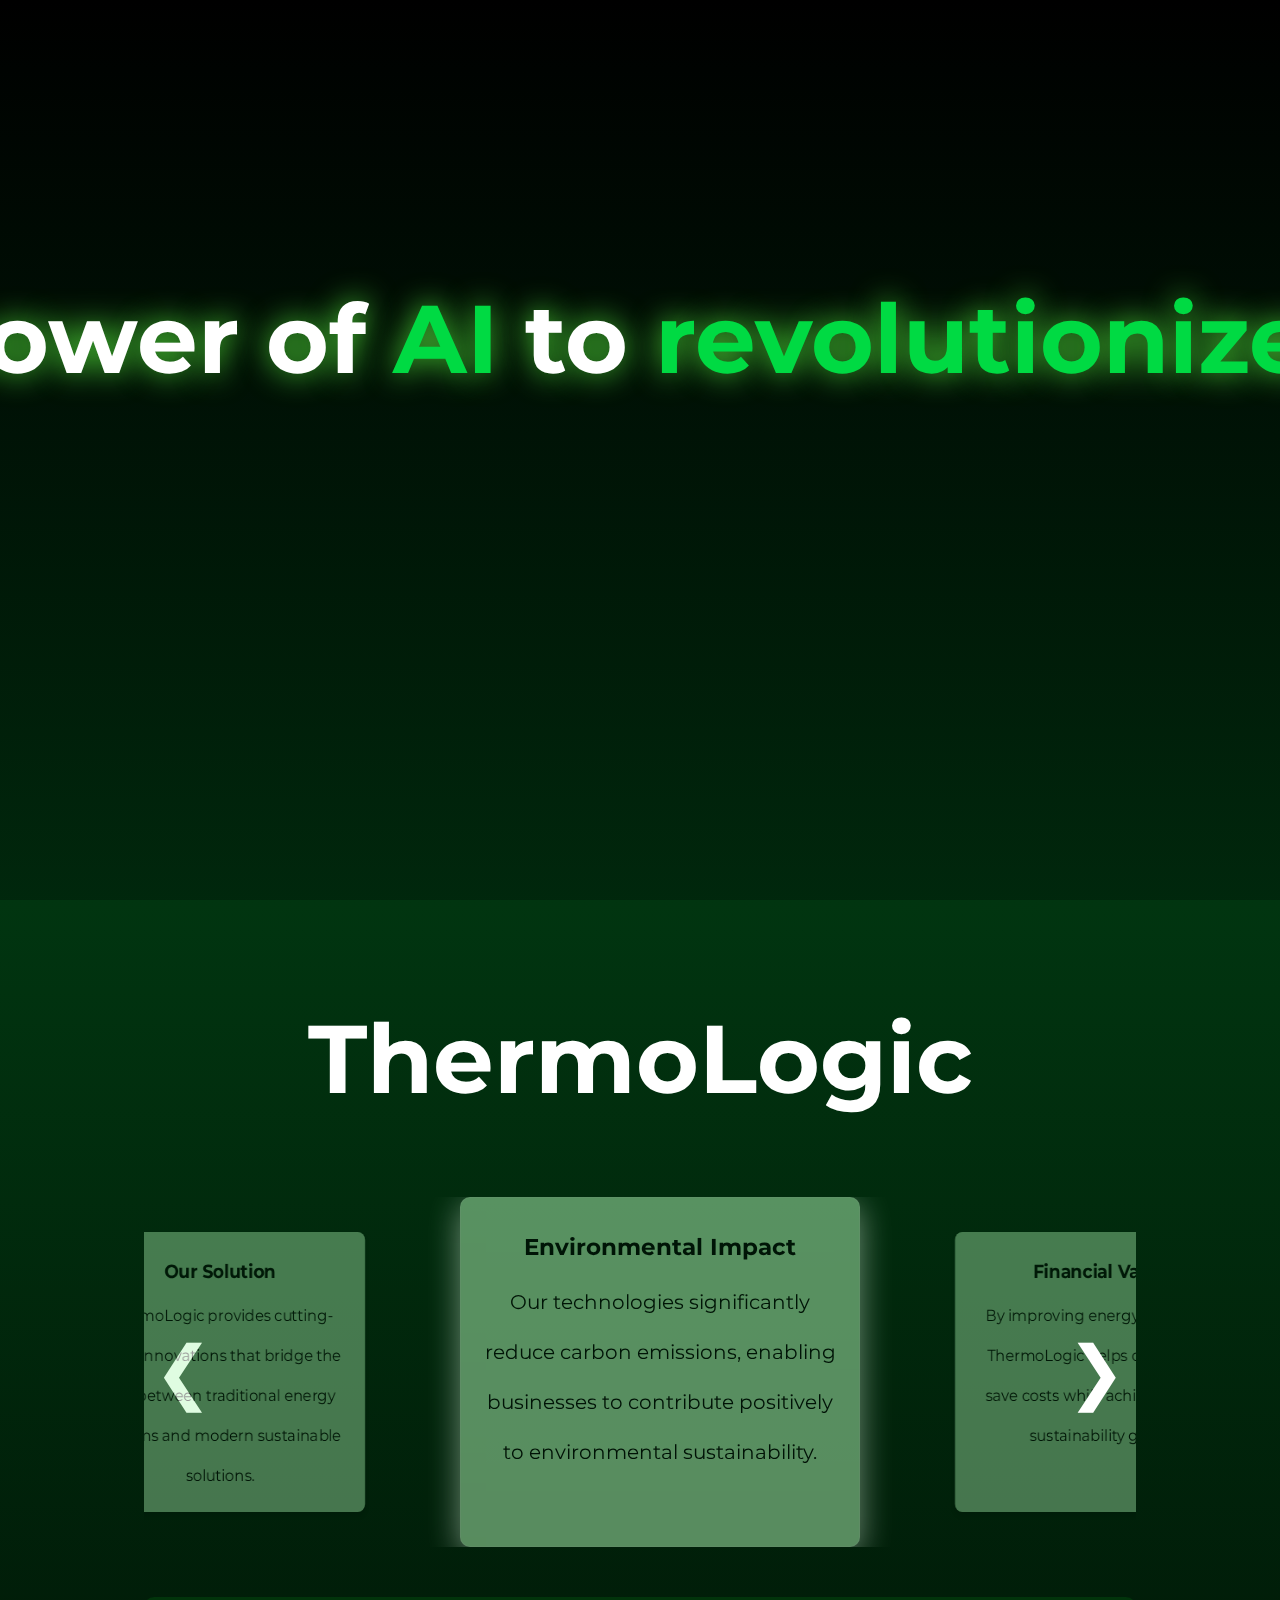
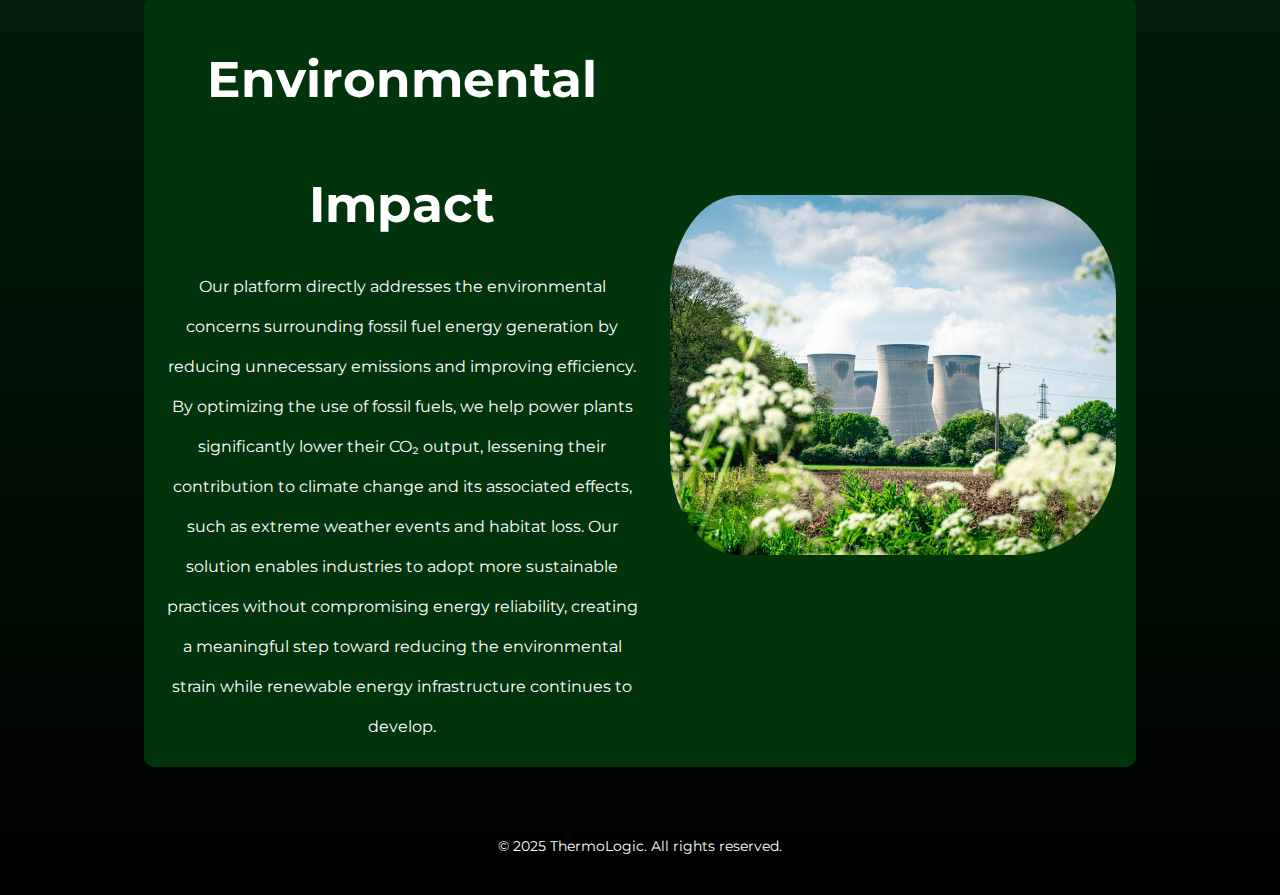
<file: index.html>
<!DOCTYPE html>
<html lang="en">
<head>
  <meta charset="UTF-8">
  <meta name="viewport" content="width=device-width, initial-scale=1.0">
  <link href='https://fonts.googleapis.com/css?family=Montserrat' rel='stylesheet'>
  <title>ThermoLogic Home</title>
  <style>
    * {
      margin: 0;
      padding: 0;
      box-sizing: border-box;
    }

    .logo {
  display: flex;
  align-items: center;
}

.logo img {
  width: 50px; /* Adjust the size of the logo */
  height: auto;
  margin-right: 10px; /* Space between the logo and text */
}

    .glow {
  font-size: 80px;
  color: #fff;
  text-align: center;
  animation: glow 1s ease-in-out infinite alternate;
}

@-webkit-keyframes glow {
    from {
    text-shadow: 0 0 5px #fff, 0 0 10px #fff, 0 0 25px #00e641, 0 0 30px #09712b, 0 0 35px #074a12, 0 0 40px #79e6aa, 0 0 50px #1b933f;
  }
  to {
    text-shadow: 0 0 15px #fff, 0 0 20px #fff, 0 0 30px #00e641, 0 0 40px #09712b, 0 0 45px #074a12, 0 0 50px #79e6aa, 0 0 60px #1b933f;
  }
}

@keyframes glow {
    from {
    text-shadow: 0 0 5px #fff, 0 0 10px #fff, 0 0 25px #00e641, 0 0 30px #09712b, 0 0 35px #074a12, 0 0 40px #79e6aa, 0 0 50px #1b933f;
  }
  to {
    text-shadow: 0 0 15px #fff, 0 0 20px #fff, 0 0 30px #00e641, 0 0 40px #09712b, 0 0 45px #074a12, 0 0 50px #79e6aa, 0 0 60px #1b933f;
  }
}
    body {
      font-family: Montserrat, sans-serif;
      color: white;
      background: linear-gradient(180deg, #000000, #016d22
      );
      overflow-x: hidden;
      scroll-behavior: smooth;
    }
    
    h2 {
        font-size: 50px; /* Adjust this value as needed */

    }
    .main-section {
      text-align: center;
      padding: 100px 20px;
      overflow: hidden;
      height: 100vh;
      display: flex;
      flex-direction: column;
      justify-content: center;
      align-items: center;
    }

    .main-section h1 {
      font-size: 130px;
      font-weight: bold;
      white-space: nowrap;
      display: inline-block;
      animation: slide 15s linear infinite;
      text-shadow: 0 0 30px #4cd137;
    }

    @keyframes slide {
      0% {
        transform: translateX(100%);
      }
      100% {
        transform: translateX(-100%);
      }
    }

    .main-section .arrow {
      font-size: 150px;
      margin-top: 40px;
      opacity: 0;
      cursor: pointer;
      animation: fadeIn 2s ease-in forwards, bounce 2s infinite;
      animation-delay: 5s;
      color: #00da43;
      text-shadow: 0 0 20px rgba(227, 255, 237, 0.8);
    }

    @keyframes fadeIn {
      to {
        opacity: 1;
      }
    }

    @keyframes bounce {
      0%, 100% {
        transform: translateY(0);
      }
      50% {
        transform: translateY(-15px);
      }
    }

    .info-section {
      background: linear-gradient(180deg, #013510, #000000 );
      color: white;
      padding: 20px;
    }

    header {
      position: fixed;
      top: 0;
      left: 0;
      width: 100%;
      display: flex;
      justify-content: space-between;
      align-items: center;
      padding: 20px 50px;
      background-color: rgba(0, 0, 0, 1);
      z-index: 1000;
      transition: opacity 0.5s ease;
      opacity: 0;
    }

    header.visible {
      opacity: 1;
    }

    header .logo {
      font-size: 24px;
      font-weight: bold;
      color: white;
    }

    nav ul {
      display: flex;
      list-style: none;
    }

    nav ul li {
      margin: 0 15px;
    }

    nav ul li a {
      text-decoration: none;
      color: white;
      font-weight: 500;
    }

    .cta-button {
      padding: 10px 20px;
      background-color: #dd75a4;
      color: white;
      border: none;
      border-radius: 5px;
      cursor: pointer;
      font-weight: bold;
    }

    .carousel-container {
      display: flex;
      overflow: hidden;
      justify-content: center;
      align-items: center;
      margin: 50px auto;
      perspective: 1200px;
      width: 80%;
    }

    .carousel-wrapper {
      display: flex;
      transition: transform 0.5s ease;
      justify-content: center;
    }

    .carousel-item {
      width: 400px;
      height: 350px;
      margin: 0 20px;
      background: #b0f8b4;
      border-radius: 10px;
      padding: 20px;
      color: black;
      line-height: 2.5;
      text-align: center;
      font-size: 20px;
      box-shadow: 0 4px 6px rgba(0, 0, 0, 0.3);
      transform: scale(0.8) rotateY(0deg);
      transition: transform 0.5s ease, opacity 0.5s ease;
      opacity: 0.4;
    }

    .carousel-item.active {
      transform: scale(1) rotateY(0deg);
      opacity: 0.5;
      background: #b0f8b4, 0.4;
        box-shadow: 0 8px 32px 0 #e0f6e2;
        backdrop-filter: blur( 10px );
        -webkit-backdrop-filter: blur( 10px );
        border-radius: 10px;
    border: 1px solid rgba( 255, 255, 255, 0.18 );
    }

    .carousel-item.prev {
      transform: scale(0.8) rotateY(-25deg);
    }

    .carousel-item.next {
      transform: scale(0.8) rotateY(25deg);
    }

    .carousel-control {
      position: absolute;
      top: 50%;
      transform: translateY(-50%);
      background: none;
      border: none;
      font-size: 70px;
      color: #ffffff;
      cursor: pointer;
    }

    .carousel-control.prev {
      left: 10px;
    }

    .carousel-control.next {
      right: 10px;
    }

    .info-box {
      margin: 50px auto;
      display: flex;
      align-items: center;
      justify-content: center;
      max-width: 80%;
      background: #01340b;
      border-radius: 10px;
      padding: 20px;
      color: white;
      text-align: center;
      opacity: 0;
      transform: translateY(20px);
      transition: opacity 0.5s ease, transform 0.5s ease;
      line-height: 2.5;
    }

    .info-box.visible {
      opacity: 1;
      transform: translateY(0);
    }

    .info-box img {
      max-width: 100%;
      border-radius: 10px;
    }

    .footer {
      text-align: center;
      padding: 20px;
      font-size: 14px;
    }

    .info-box img {
  width: 60vh; /* Set the desired width */
  height: 40vh; /* Set the desired height */
  object-fit: cover; /* Ensures the image maintains aspect ratio */
  border-radius: 100px;
  padding-left: 30px;
}

  </style>
  <script>
    function scrollToInfoSection() {
      const infoSection = document.querySelector('.info-section');
      const header = document.querySelector('header');
      if (infoSection) {
        infoSection.scrollIntoView({ behavior: 'smooth' });
        header.classList.add('visible');
      } else {
        console.error('Info section not found');
      }
    }

    document.addEventListener('DOMContentLoaded', () => {
      const wrapper = document.querySelector('.carousel-wrapper');
      const items = document.querySelectorAll('.carousel-item');
      const next = document.querySelector('.carousel-control.next');
      const prev = document.querySelector('.carousel-control.prev');
      const infoBox = document.querySelector('.info-box');
      const infoTitle = document.querySelector('.info-title');
      const infoDescription = document.querySelector('.info-description');
      const infoImage = document.querySelector('.info-image');

      if (!wrapper || !next || !prev || items.length === 0) {
        console.error('Required carousel elements not found.');
        return;
      }

      const infoContent = [
        {
          title: "Problem and Challenges",
          description: "Fossil fuels remain the dominant source of global electricity, accounting for over 60% of energy production in 2023. This reliance leads to approximately 34 billion tonnes of CO₂ emissions annually, which significantly contribute to climate change, environmental degradation, and biodiversity loss. The transition to renewable energy is necessary but far from feasible on a global scale due to technological limitations, insufficient infrastructure, and economic dependencies. Abruptly halting fossil fuel use would jeopardize the energy needs of billions, leaving industries and communities at risk. The challenge lies in mitigating the environmental damage of fossil fuel energy generation while maintaining energy reliability and economic stability.",
          image: "problem.png"
        },
        {
          title: "Our Solution",
          description: "Our innovative SaaS platform bridges the gap between fossil fuel dependency and a sustainable future. Using advanced real-time modeling, our platform optimizes the operation of fossil fuel power plants by incorporating weather forecasts, energy demand patterns, and fuel cost projections. These insights enable power plants to improve efficiency, reduce emissions, and align their operations with both environmental and economic priorities. Our solution empowers industries to minimize their ecological footprint while maintaining reliable energy production and cutting operational costs, paving the way for a smoother transition to renewable energy systems.",
          image: "solution.png"
        },
        {
          title: "Environmental Impact",
          description: "Our platform directly addresses the environmental concerns surrounding fossil fuel energy generation by reducing unnecessary emissions and improving efficiency. By optimizing the use of fossil fuels, we help power plants significantly lower their CO₂ output, lessening their contribution to climate change and its associated effects, such as extreme weather events and habitat loss. Our solution enables industries to adopt more sustainable practices without compromising energy reliability, creating a meaningful step toward reducing the environmental strain while renewable energy infrastructure continues to develop.",
          image: "environment.jpg"
        },
        {
          title: "Financial Value",
          description: "Our SaaS platform recognizes the financial realities faced by industries that rely on fossil fuels. By integrating cost-saving operational strategies, we ensure that power plants not only reduce emissions but also achieve measurable economic benefits. Through optimized energy generation and reduced fuel waste, our platform helps plants lower operational costs while maintaining or even improving market competitiveness. This alignment of financial incentives with environmental goals ensures our solution is both scalable and practical, appealing to businesses driven by profitability while making meaningful strides toward sustainability.",
          image: "money.png"
        }
      ];

      let currentIndex = Math.floor(items.length / 2); // Start with the middle item

      function updateCarousel() {
        items.forEach((item, index) => {
          item.classList.remove('active', 'prev', 'next');
          if (index === currentIndex) {
            item.classList.add('active');
          } else if (index === (currentIndex - 1 + items.length) % items.length) {
            item.classList.add('prev');
          } else if (index === (currentIndex + 1) % items.length) {
            item.classList.add('next');
          }
        });
        const offset = -currentIndex * (items[0].offsetWidth + 40) + (wrapper.offsetWidth - items[0].offsetWidth) / 2;
        wrapper.style.transform = `translateX(${offset}px)`;

        // Update info box content and apply animation
        infoBox.classList.remove('visible');
        setTimeout(() => {
          infoTitle.textContent = infoContent[currentIndex].title;
          infoDescription.textContent = infoContent[currentIndex].description;
          infoImage.src = infoContent[currentIndex].image;
          infoBox.classList.add('visible');
        }, 200);
      }

      next.addEventListener('click', () => {
        currentIndex = (currentIndex + 1) % infoContent.length;
        updateCarousel();
      });

      prev.addEventListener('click', () => {
        currentIndex = (currentIndex - 1 + infoContent.length) % infoContent.length;
        updateCarousel();
      });

      updateCarousel();
    });


  </script>
</head>
<body>
<section class="main-section" style="height: 100vh; display: flex; flex-direction: column; justify-content: center; align-items: center;">
  <h1 style="font-size: 96px;"> <span style="color: #00da43;">Unleashing</span> the power of <span style="color: #00da43;">AI</span>  to <span style="color: #00da43;">revolutionize</span> energy systems.</h1>
  <div class="arrow" onclick="scrollToInfoSection()">&#8595;</div>
</section>

<section class="info-section">
  <header>
    <div class="logo">
        <img src="logo.png" alt="ThermoLogic Logo" class="logo-image">ThermoLogic</div>
    <nav style="flex-grow: 1; display: flex; justify-content: center;">
      <ul style="display: flex;">
        <li><a href="index.html">Home</a></li>
        <li><a href="creators.html">About</a></li>
        <li><a href="about.html">Demo</a></li>
      </ul>
    </nav>
    <button class="cta-button" onclick="window.location.href='about.html'">Get Started</button>
  </header>

  <div class="company-name" style="text-align: center; margin-top: 80px; margin-bottom: 80px;">
    <h1 class="glow" style="font-size: 96px; font-weight: bold;">ThermoLogic</h1>
  </div>

  <div class="carousel-container">
    <button class="carousel-control prev">&#10094;</button>
    <div class="carousel-wrapper">
      <div class="carousel-item">
        <h3>Problem and Challenges</h3>
        <p>The global energy industry faces significant challenges in transitioning to sustainable practices, with outdated technologies and infrastructure impeding progress.</p>
      </div>
      <div class="carousel-item">
        <h3>Our Solution</h3>
        <p>ThermoLogic provides cutting-edge innovations that bridge the gap between traditional energy systems and modern sustainable solutions.</p>
      </div>
      <div class="carousel-item">
        <h3>Environmental Impact</h3>
        <p>Our technologies significantly reduce carbon emissions, enabling businesses to contribute positively to environmental sustainability.</p>
      </div>
      <div class="carousel-item">
        <h3>Financial Value</h3>
        <p>By improving energy efficiency, ThermoLogic helps companies save costs while achieving their sustainability goals.</p>
      </div>
    </div>
    <button class="carousel-control next">&#10095;</button>
  </div>

  <div class="info-box">
    <div style="flex: 1;">
      <h2 class="info-title">Title</h2>
      <p class="info-description">Description</p>
    </div>
    <div style="flex: 1;">
      <img class="info-image" src="https://via.placeholder.com/400x300" alt="Info Image">
    </div>
  </div>

  <footer class="footer">
    &copy; 2025 ThermoLogic. All rights reserved.
  </footer>
</section>
</body>
</html>
</file>
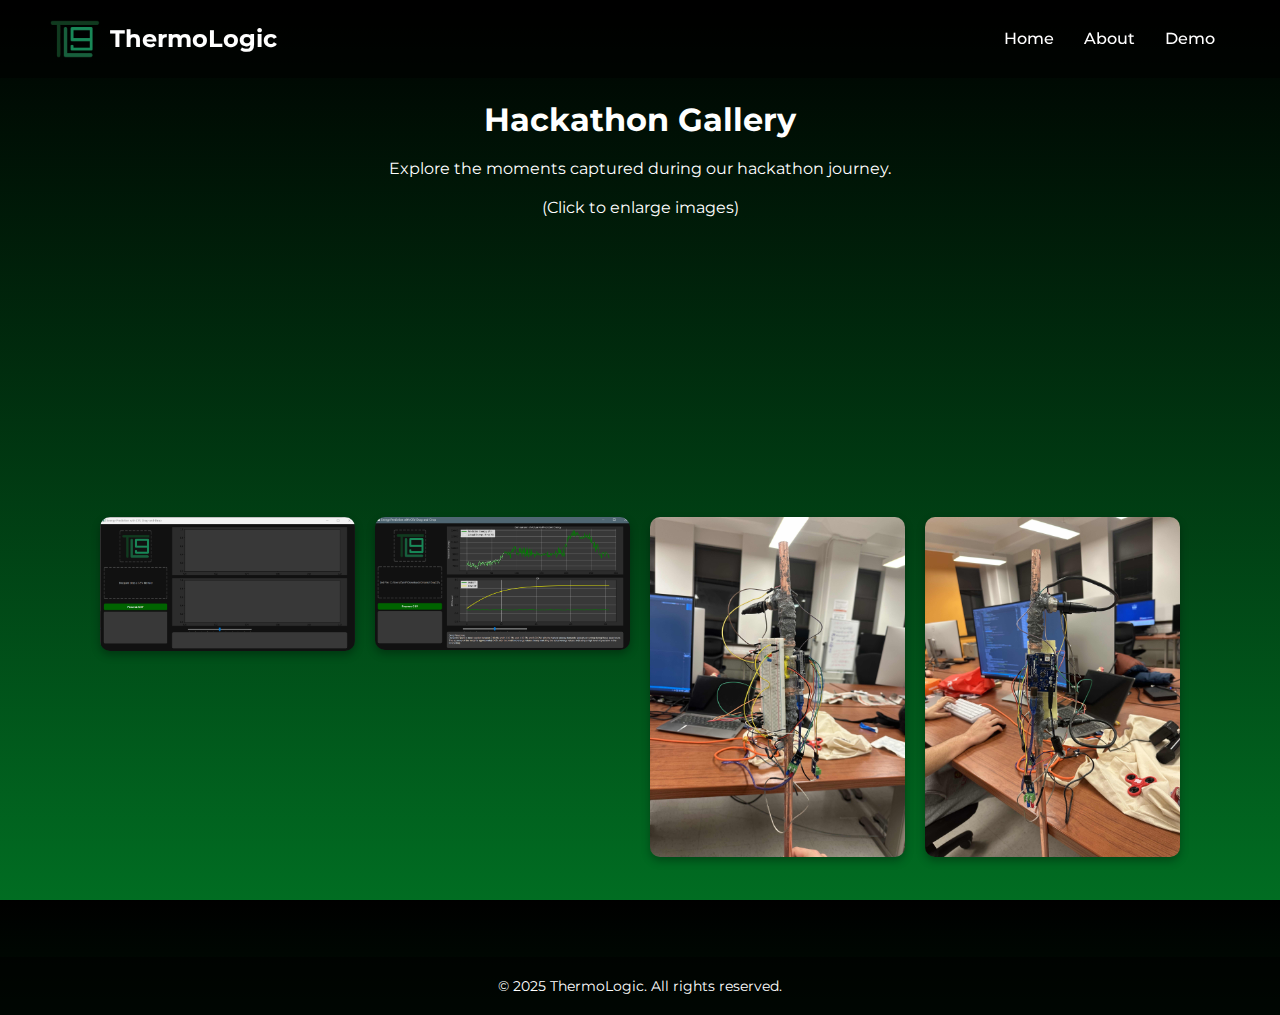
<file: about.html>
<!DOCTYPE html>
<html lang="en">
<head>
  <meta charset="UTF-8">
  <meta name="viewport" content="width=device-width, initial-scale=1.0">
  <link href='https://fonts.googleapis.com/css?family=Montserrat' rel='stylesheet'>
  <title>Gallery Page</title>
  <style>
    * {
      margin: 0;
      padding: 0;
      box-sizing: border-box;
    }

    body {
      font-family: Montserrat, sans-serif;
      color: white;
      background: linear-gradient(180deg, #000000, #016d22);
      overflow-x: hidden;
      scroll-behavior: smooth;
      height: 100vh;
      display: flex;
      flex-direction: column;
      justify-content: space-between;
    }

    header {
      position: fixed;
      top: 0;
      left: 0;
      width: 100%;
      display: flex;
      justify-content: space-between;
      align-items: center;
      padding: 20px 50px;
      background-color: rgba(0, 0, 0, 0.5);
      z-index: 1000;
    }

    header .logo {
      font-size: 24px;
      font-weight: bold;
      color: white;
    }

    nav ul {
      display: flex;
      list-style: none;
    }

    nav ul li {
      margin: 0 15px;
    }

    nav ul li a {
      text-decoration: none;
      color: white;
      font-weight: 500;
    }

    .footer {
      text-align: center;
      padding: 20px;
      font-size: 14px;
      background-color: rgba(0, 0, 0, 0.5);
      margin-top: auto;
    }

    .logo {
      display: flex;
      align-items: center;
    }

    .logo img {
      width: 50px; /* Adjust the size of the logo */
      height: auto;
      margin-right: 10px; /* Space between the logo and text */
    }

    .gallery {
      display: grid;
      grid-template-columns: repeat(auto-fit, minmax(200px, 1fr));
      gap: 20px;
      padding: 50px;
      margin-top: 100px;
    }

    .gallery img {
      width: 100%;
      height: auto;
      border-radius: 10px;
      box-shadow: 0 4px 8px rgba(0, 0, 0, 0.3);
      transition: transform 0.3s ease;
      cursor: pointer;
    }

    .gallery img.zoomed {
      transform: scale(2);
      z-index: 1000;
      position: relative;
    }
  </style>
  <script>
    document.addEventListener("DOMContentLoaded", () => {
      const images = document.querySelectorAll(".gallery img");

      images.forEach(image => {
        image.addEventListener("click", () => {
          if (image.classList.contains("zoomed")) {
            image.classList.remove("zoomed");
          } else {
            images.forEach(img => img.classList.remove("zoomed"));
            image.classList.add("zoomed");
          }
        });
      });
    });
  </script>
</head>
<body>
  <header>
    <div class="logo">
        <img src="logo.png" alt="ThermoLogic Logo" class="logo-image">ThermoLogic</div>
    <nav>
      <ul>
        <li><a href="index.html">Home</a></li>
        <li><a href="creators.html">About</a></li>
        <li><a href="about.html">Demo</a></li>
      </ul>
    </nav>
  </header>

  <main>
    <h1 style="text-align: center; margin-top: 100px;">Hackathon Gallery</h1>
    <p style="text-align: center; margin: 20px;">Explore the moments captured during our hackathon journey.</p>
    <p style="text-align: center; margin: 20px;">(Click to enlarge images)</p>
    <div class="gallery">
    <div class="gallery">
      <img src="gui.png" alt="Hackathon Image 1">
      <img src="gui2.png" alt="Hackathon Image 2">
      <img src="bomb.jpg" alt="Hackathon Image 3">
      <img src="pipes.jpg" alt="Hackathon Image 4">
    </div>
  </main>

  <footer class="footer">
    &copy; 2025 ThermoLogic. All rights reserved.
  </footer>
</body>
</html>
</file>
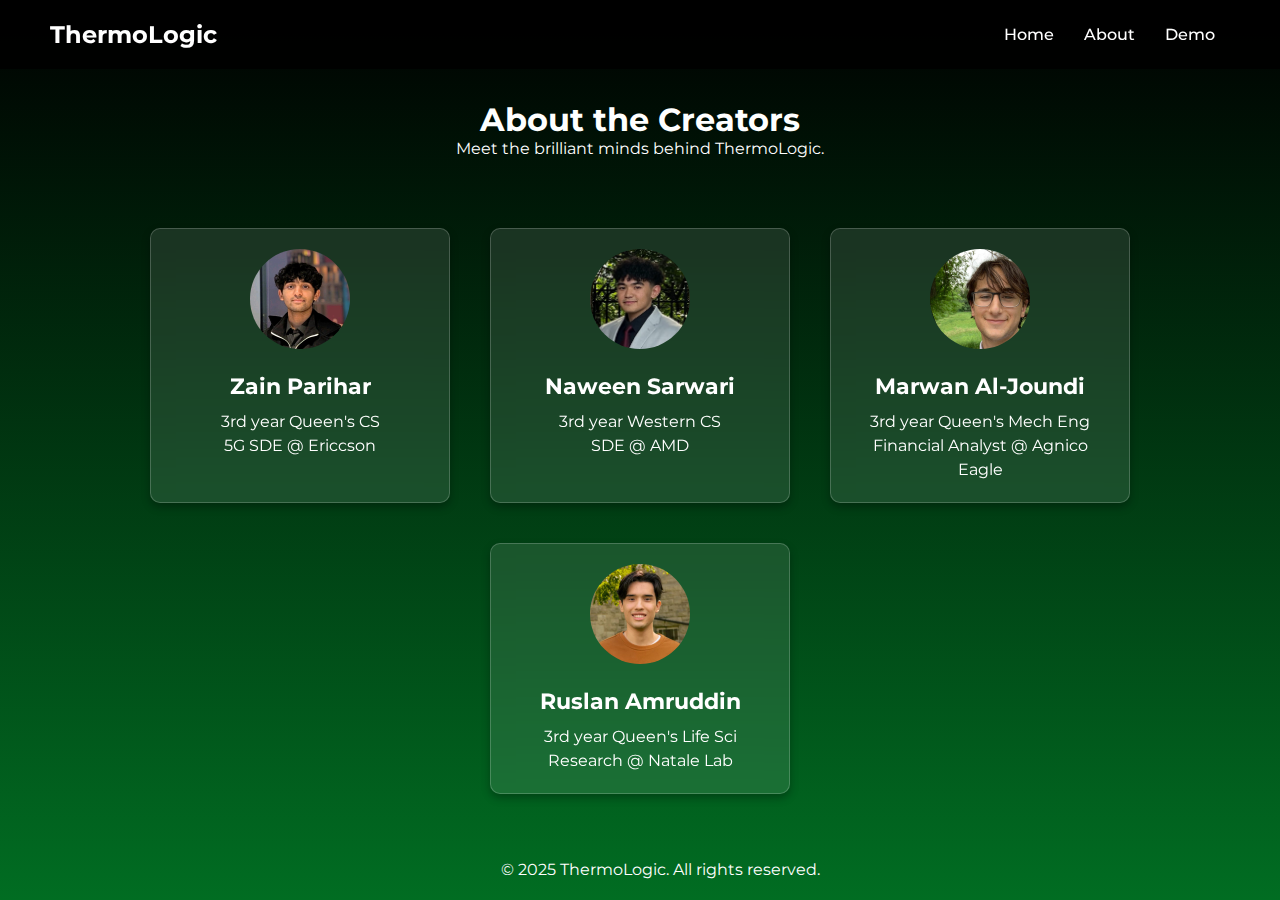
<file: creators.html>
<!DOCTYPE html>
<html lang="en">
<head>
  <meta charset="UTF-8">
  <meta name="viewport" content="width=device-width, initial-scale=1.0">
  <link href='https://fonts.googleapis.com/css?family=Montserrat' rel='stylesheet'>
  <title>About the Creators</title>
  <style>
    * {
      margin: 0;
      padding: 0;
      box-sizing: border-box;
    }

    body {
      font-family: Montserrat, sans-serif;
      background: linear-gradient(180deg, #000000, #016d22);
      color: white;
      text-align: center;
      padding: 20px;
      width: 100vw;
      height: 100vh;

    }

    header {
      position: fixed;
      top: 0;
      left: 0;
      width: 100%;
      display: flex;
      justify-content: space-between;
      align-items: center;
      padding: 20px 50px;
      background-color: rgba(0, 0, 0, 0.8);
      z-index: 1000;
    }

    .logo {
      font-size: 24px;
      font-weight: bold;
      color: white;
    }

    nav ul {
      display: flex;
      list-style: none;
    }

    nav ul li {
      margin: 0 15px;
    }

    nav ul li a {
      text-decoration: none;
      color: white;
      font-weight: 500;
    }

    section {
      margin-top: 80px;
    }

    .creator-container {
      display: flex;
      justify-content: center;
      flex-wrap: wrap;
      margin-top: 50px;
    }

    .creator-card {
      background: rgba(255, 255, 255, 0.1);
      backdrop-filter: blur(10px);
      border: 1px solid rgba(255, 255, 255, 0.2);
      border-radius: 10px;
      width: 300px;
      margin: 20px;
      padding: 20px;
      box-shadow: 0 4px 8px rgba(0, 0, 0, 0.3);
      text-align: center;
      color: white;
    }

    .creator-card img {
      width: 100px;
      height: 100px;
      border-radius: 50%;
      margin-bottom: 20px;
    }

    .creator-card h3 {
      font-size: 22px;
      margin-bottom: 10px;
    }

    .creator-card p {
      font-size: 16px;
      line-height: 1.5;
    }

    footer {
      position: absolute;
      bottom: 0;
      width: 100%;
      height: 2.5rem;
    }
  </style>
</head>
<body>
  <header>
    <div class="logo">ThermoLogic</div>
    <nav>
      <ul>
        <li><a href="index.html">Home</a></li>
        <li><a href="creators.html">About</a></li>
        <li><a href="about.html">Demo</a></li>
      </ul>
    </nav>
  </header>

  <section>
    <h1>About the Creators</h1>
    <p>Meet the brilliant minds behind ThermoLogic.</p>
    <div class="creator-container">
      <div class="creator-card">
        <img src="Zain.jpeg" alt="Creator 1">
        <h3>Zain Parihar</h3>
        <p>3rd year Queen's CS</p>
        <p>5G SDE @ Ericcson</p>
      </div>
      <div class="creator-card">
        <img src="Naween.jpeg" alt="Creator 2">
        <h3>Naween Sarwari</h3>
        <p>3rd year Western CS</p>
        <p>SDE @ AMD</p>
      </div>
      <div class="creator-card">
        <img src="Marwan.jpeg" alt="Creator 3">
        <h3>Marwan Al-Joundi</h3>
        <p>3rd year Queen's Mech Eng</p>
        <p>Financial Analyst @ Agnico Eagle</p>
      </div>
      <div class="creator-card">
        <img src="Ruslan.jpeg" alt="Creator 4">
        <h3>Ruslan Amruddin</h3>
        <p>3rd year Queen's Life Sci</p>
        <p>Research @ Natale Lab</p>
      </div>
    </div>
  </section>

  <footer>
    &copy; 2025 ThermoLogic. All rights reserved.
  </footer>
</body>
</html>
</file>
